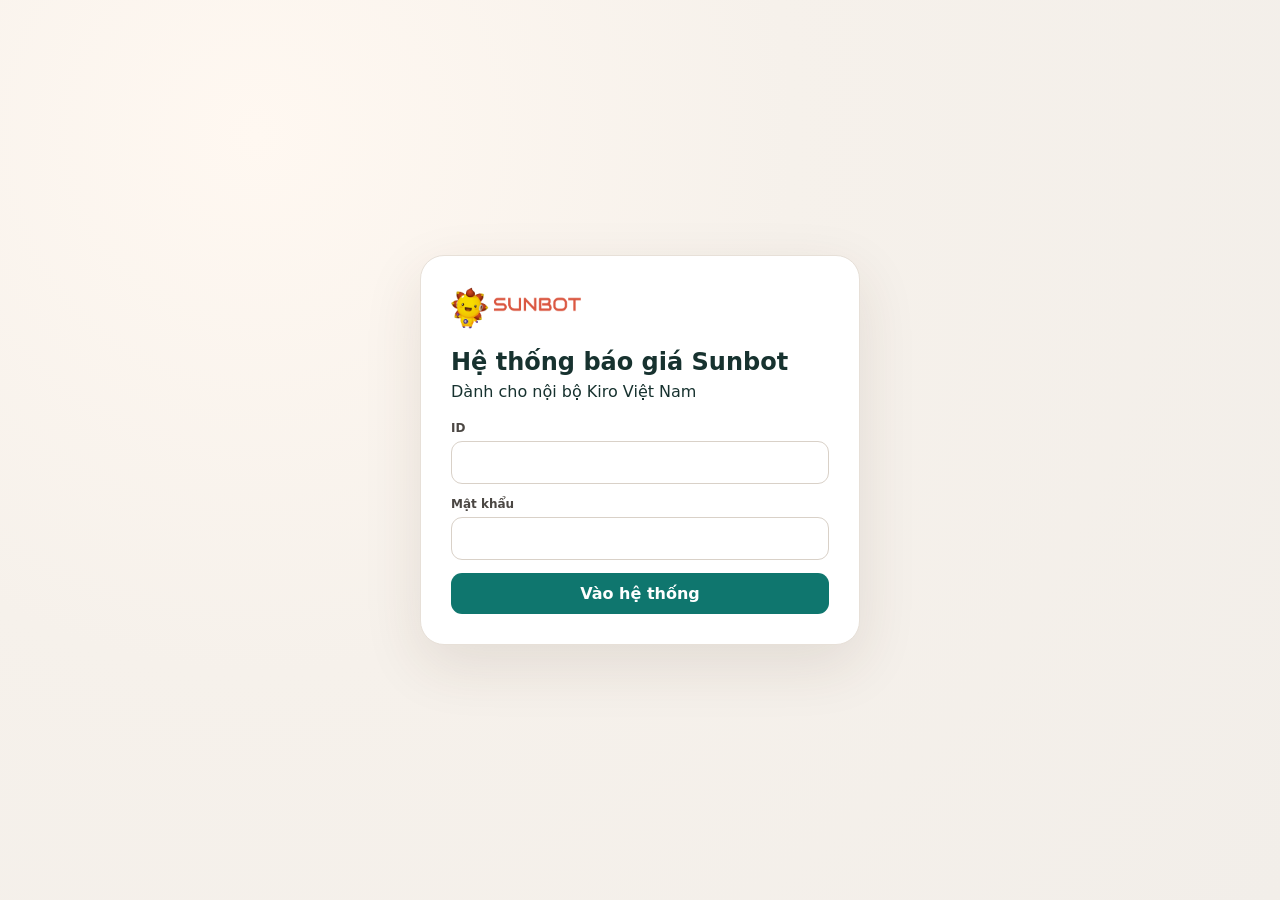
<file: v3/index.html>
<!doctype html>
<html lang="vi">
<head>
  <meta charset="utf-8" />
  <meta name="viewport" content="width=device-width,initial-scale=1,viewport-fit=cover" />
  <meta name="theme-color" content="#0f766e" />
  <title>Sunbot · Cổng làm việc Sale</title>
  <link rel="stylesheet" href="./quotation.css?v=20260908-v12" />
  <link rel="stylesheet" href="./refinement-v13.css?v=20260908-v13" />
  <link rel="stylesheet" href="./refinement-v14.css?v=20260908-v14" />
  <link rel="stylesheet" href="./refinement-v15.css?v=20260908-v15" />
  <link rel="stylesheet" href="./refinement-v16.css?v=20260908-v16" />
  <link rel="stylesheet" href="./refinement-v17.css?v=20260908-v17" />
  <link rel="stylesheet" href="./refinement-v18.css?v=20260908-v18b" />
  <link rel="stylesheet" href="./sales-workspace-v25.css?v=20260912-v25" />
</head>
<body>
  <div id="app"></div>
  <script src="./quotation-app.js?v=20260908-v12" defer></script>
  <script src="./refinement-v13.js?v=20260908-v13" defer></script>
  <script src="./refinement-v14.js?v=20260908-v14" defer></script>
  <script src="./refinement-v15.js?v=20260908-v15" defer></script>
  <script src="./refinement-v16.js?v=20260908-v16" defer></script>
  <script src="./refinement-v17.js?v=20260908-v17" defer></script>
  <script src="./refinement-v18.js?v=20260908-v18b" defer></script>
  <script src="./refinement-v19.js?v=20260908-v19" defer></script>
  <script src="./refinement-v20.js?v=20260909-v20" defer></script>
  <script src="./refinement-v21.js?v=20260909-v21" defer></script>
  <script src="./refinement-v22.js?v=20260912-v22" defer></script>
  <script src="./refinement-v23.js?v=20260912-v23" defer></script>
  <script src="./refinement-v24.js?v=20260912-v24b" defer></script>
  <script src="./pricing-sync-v25.js?v=20260912-v25" defer></script>
  <script src="./sales-workspace-v25.js?v=20260912-v25" defer></script>
  <script src="./calculator-parity-v26.js?v=20260912-v26" defer></script>
  <script src="./calculator-parity-v26-ui.js?v=20260912-v26b" defer></script>
</body>
</html>
</file>
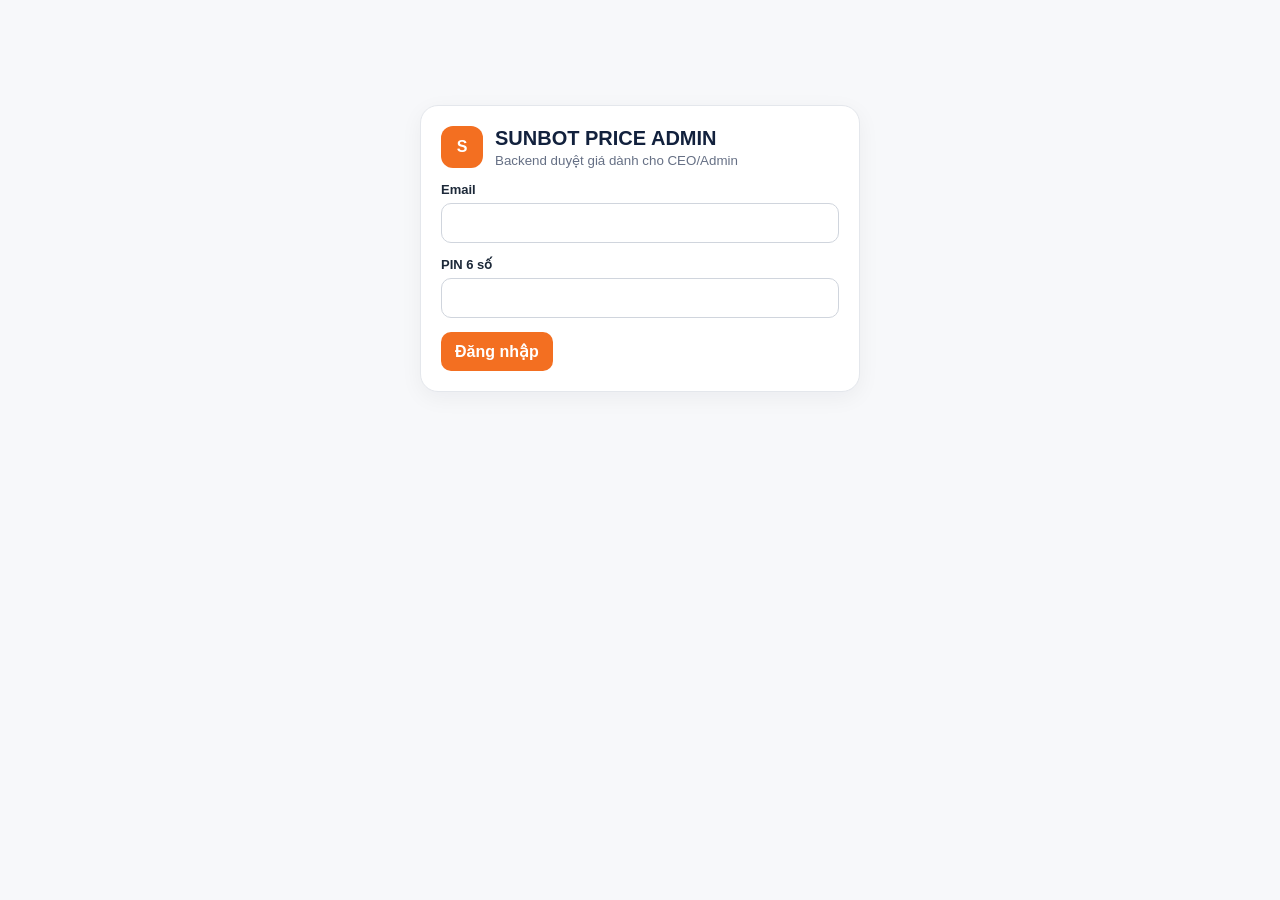
<file: admin.html>
<!doctype html>
<html lang="vi">
<head>
<meta charset="utf-8"><meta name="viewport" content="width=device-width,initial-scale=1">
<title>Sunbot Price Admin</title>
<style>
:root{--cam:#f36f21;--navy:#12213d;--ink:#1d2939;--muted:#667085;--line:#e4e7ec;--bg:#f7f8fa;--ok:#067647;--warn:#b54708;--bad:#b42318}*{box-sizing:border-box}body{margin:0;font-family:Inter,Arial,sans-serif;background:var(--bg);color:var(--ink)}button,input,select,textarea{font:inherit}.wrap{max-width:1240px;margin:auto;padding:24px}.top{display:flex;justify-content:space-between;align-items:center;gap:16px;margin-bottom:20px}.brand{display:flex;align-items:center;gap:12px}.logo{width:42px;height:42px;border-radius:12px;background:var(--cam);color:#fff;display:grid;place-items:center;font-weight:900}.brand h1{margin:0;font-size:20px;color:var(--navy)}.brand small{display:block;color:var(--muted);margin-top:3px}.panel{background:#fff;border:1px solid var(--line);border-radius:18px;padding:20px;box-shadow:0 6px 22px rgba(16,24,40,.05)}.login{max-width:440px;margin:9vh auto}.field{margin:14px 0}.field label{display:block;font-size:13px;font-weight:700;margin-bottom:6px}.field input,.field select,.field textarea{width:100%;border:1px solid #d0d5dd;border-radius:10px;padding:10px 12px}.btn{border:0;border-radius:10px;padding:10px 14px;font-weight:750;cursor:pointer;background:var(--cam);color:#fff}.btn.secondary{background:#fff;color:var(--navy);border:1px solid var(--line)}.btn.ok{background:var(--ok)}.btn.bad{background:var(--bad)}.btn.warn{background:#fff7ed;color:var(--warn);border:1px solid #fed7aa}.toolbar{display:flex;gap:8px;flex-wrap:wrap;margin-bottom:16px}.tab{border:1px solid var(--line);background:#fff;border-radius:999px;padding:9px 13px;cursor:pointer}.tab.active{background:var(--navy);color:#fff}.metrics{display:grid;grid-template-columns:repeat(3,1fr);gap:12px;margin-bottom:16px}.metric{background:#fff;border:1px solid var(--line);border-radius:14px;padding:14px}.metric b{display:block;font-size:24px;color:var(--navy)}.list{display:grid;gap:12px}.card{background:#fff;border:1px solid var(--line);border-radius:16px;padding:18px}.head{display:flex;justify-content:space-between;gap:14px;align-items:flex-start}.head h3{margin:0 0 5px;color:var(--navy);font-size:18px}.muted{color:var(--muted);font-size:13px}.pill{display:inline-flex;padding:5px 9px;border-radius:999px;font-size:12px;font-weight:750;background:#fff3e8;color:var(--warn)}.pill.ok{background:#ecfdf3;color:var(--ok)}.pill.bad{background:#fef3f2;color:var(--bad)}.grid{display:grid;grid-template-columns:repeat(4,minmax(0,1fr));gap:10px;margin-top:14px}.grid .field{margin:0}.source{margin-top:12px;padding:12px;border-radius:12px;background:#f8fafc;border:1px solid var(--line);font-size:13px}.actions{display:flex;gap:8px;flex-wrap:wrap;margin-top:14px}.history{overflow:auto}.history table{width:100%;border-collapse:collapse;min-width:900px}.history th,.history td{padding:10px;border-bottom:1px solid var(--line);text-align:left;font-size:12px}.empty{text-align:center;color:var(--muted);padding:30px}.bridge-frame,.bridge-form{display:none}.busy:after{content:'Đang xử lý…';position:fixed;right:20px;bottom:20px;background:var(--navy);color:#fff;padding:10px 14px;border-radius:10px}.notice{padding:12px 14px;border-radius:12px;background:#fffaeb;border:1px solid #fedf89;color:#7a2e0e;margin-bottom:14px}@media(max-width:900px){.grid,.metrics{grid-template-columns:1fr}.wrap{padding:14px}.head{display:block}}
</style>
</head>
<body><div id="app"></div>
<script>
const API_URL='https://script.google.com/macros/s/AKfycbw32BGSXwFVOpRCknx5hn8-k2m5ZXox26_y2mnZKVWL0JKHCv_Qtly5JiY0FS9e87kU/exec';
const SESSION_KEY='sunbot_ops_pages_session_v1',EMAIL_KEY='sunbot_ops_pages_email_v1',app=document.getElementById('app'),pending=new Map();
let state={token:sessionStorage.getItem(SESSION_KEY)||'',email:sessionStorage.getItem(EMAIL_KEY)||'',boot:null,data:null,filter:'PENDING',tab:'prices'};
const esc=v=>String(v??'').replace(/[&<>"']/g,c=>({'&':'&amp;','<':'&lt;','>':'&gt;','"':'&quot;',"'":'&#39;'}[c]));
const money=v=>Number(v||0).toLocaleString('vi-VN');
function setBusy(v){document.body.classList.toggle('busy',!!v)}function reqId(){return 'pa'+Date.now().toString(36)+Math.random().toString(36).slice(2,8)}
window.addEventListener('message',ev=>{if(!(ev.origin==='https://script.google.com'||ev.origin.endsWith('.googleusercontent.com')))return;const d=ev.data||{};if(d.type!=='sunbot-pages-response'||!d.requestId)return;const p=pending.get(d.requestId);if(!p)return;pending.delete(d.requestId);p.frame.remove();clearTimeout(p.timer);d.ok?p.resolve(d.result):p.reject(new Error(d.error||'Có lỗi xảy ra.'));});
function bridge(mode,subaction,payload={},token=state.token){return new Promise((resolve,reject)=>{const id=reqId(),frame=document.createElement('iframe');frame.name='pab_'+id;frame.className='bridge-frame';document.body.appendChild(frame);const timer=setTimeout(()=>{pending.delete(id);frame.remove();reject(new Error('Kết nối máy chủ quá thời gian.'));},25000);pending.set(id,{resolve,reject,frame,timer});const form=document.createElement('form');form.method='POST';form.action=API_URL;form.target=frame.name;form.className='bridge-form';const fields={action:'pagesBridge',request_id:id,mode,subaction:subaction||'',token:token||'',payload:JSON.stringify(payload||{})};Object.entries(fields).forEach(([k,v])=>{const i=document.createElement('input');i.type='hidden';i.name=k;i.value=v;form.appendChild(i)});document.body.appendChild(form);form.submit();form.remove();});}
async function call(mode,sub,payload={},token=state.token){setBusy(true);try{return await bridge(mode,sub,payload,token)}finally{setBusy(false)}}
function loginView(msg=''){app.innerHTML=`<div class="wrap"><section class="panel login"><div class="brand"><div class="logo">S</div><div><h1>SUNBOT PRICE ADMIN</h1><small>Backend duyệt giá dành cho CEO/Admin</small></div></div><div class="field"><label>Email</label><input id="email" type="email" value="${esc(state.email)}"></div><div class="field"><label>PIN 6 số</label><input id="pin" type="password" inputmode="numeric" maxlength="6"></div><button class="btn" id="login">Đăng nhập</button>${msg?`<p style="color:#b42318">${esc(msg)}</p>`:''}</section></div>`;document.getElementById('login').onclick=login;}
async function login(){const email=String(document.getElementById('email').value||'').trim().toLowerCase(),pin=String(document.getElementById('pin').value||'').trim();try{const r=await call('pinLogin','',{email,pin},'');state.token=r.token;state.email=email;sessionStorage.setItem(SESSION_KEY,r.token);sessionStorage.setItem(EMAIL_KEY,email);await load();}catch(e){loginView(e.message)}}
function logout(){sessionStorage.removeItem(SESSION_KEY);sessionStorage.removeItem(EMAIL_KEY);state.token='';loginView()}
async function load(){if(!state.token)return loginView();try{state.boot=await call('quotation','bootstrap',{});if(!state.boot.rights?.canApprovePrice)throw new Error('Tài khoản này không có quyền duyệt bảng giá.');await refresh();}catch(e){loginView(e.message)}}
async function refresh(){state.data=await call('quotation','adminList',{status:state.filter});render();}
function decisionPill(d){d=String(d||'').toUpperCase();if(d==='DUYỆT DÙNG')return '<span class="pill ok">ĐÃ DUYỆT</span>';if(d==='KHÔNG DÙNG')return '<span class="pill bad">KHÔNG DÙNG</span>';return '<span class="pill">CHỜ DUYỆT</span>'}
function render(){const u=state.boot.user||{},d=state.data||{},all=[...(d.packages||[]),...(d.items||[])],pendingN=all.filter(x=>!['DUYỆT DÙNG','KHÔNG DÙNG'].includes(String(x.decision||'').toUpperCase())).length,approvedN=all.filter(x=>String(x.decision||'').toUpperCase()==='DUYỆT DÙNG').length,rejectedN=all.filter(x=>String(x.decision||'').toUpperCase()==='KHÔNG DÙNG').length;app.innerHTML=`<div class="wrap"><header class="top"><div class="brand"><div class="logo">S</div><div><h1>SUNBOT PRICE ADMIN</h1><small>${esc(u.ho_ten||u.email||'')} · CEO/Admin</small></div></div><div><a class="btn secondary" href="v2.html">App báo giá</a> <button class="btn secondary" id="logout">Đăng xuất</button></div></header><div class="notice">Đây là nơi phê duyệt <b>bảng giá gốc</b>, không phải nơi duyệt từng báo giá cho khách hàng.</div><div class="metrics"><div class="metric"><span>Chờ duyệt</span><b>${pendingN}</b></div><div class="metric"><span>Đã duyệt</span><b>${approvedN}</b></div><div class="metric"><span>Không dùng</span><b>${rejectedN}</b></div></div><div class="toolbar"><button class="tab ${state.tab==='prices'?'active':''}" data-tab="prices">Duyệt giá</button><button class="tab ${state.tab==='history'?'active':''}" data-tab="history">Nhật ký quyết định</button>${state.tab==='prices'?`<span style="width:12px"></span><button class="tab ${state.filter==='PENDING'?'active':''}" data-filter="PENDING">Chờ duyệt</button><button class="tab ${state.filter==='APPROVED'?'active':''}" data-filter="APPROVED">Đã duyệt</button><button class="tab ${state.filter==='REJECTED'?'active':''}" data-filter="REJECTED">Không dùng</button><button class="tab ${state.filter==='ALL'?'active':''}" data-filter="ALL">Tất cả</button>`:''}</div><main id="content"></main></div>`;document.getElementById('logout').onclick=logout;document.querySelectorAll('[data-tab]').forEach(b=>b.onclick=()=>{state.tab=b.dataset.tab;state.tab==='history'?renderHistory():render()});document.querySelectorAll('[data-filter]').forEach(b=>b.onclick=async()=>{state.filter=b.dataset.filter;await refresh()});state.tab==='history'?renderHistory():renderPrices();}
function renderPrices(){const rows=[...(state.data?.packages||[]),...(state.data?.items||[])],el=document.getElementById('content');if(!rows.length){el.innerHTML='<div class="panel empty">Không có mức giá trong nhóm này.</div>';return}el.innerHTML=`<div class="list">${rows.map(card).join('')}</div>`;rows.forEach(x=>{document.getElementById('approve_'+x.entity_id).onclick=()=>saveDecision(x,'DUYỆT DÙNG');document.getElementById('review_'+x.entity_id).onclick=()=>saveDecision(x,'CẦN XÁC NHẬN');document.getElementById('reject_'+x.entity_id).onclick=()=>saveDecision(x,'KHÔNG DÙNG');});}
function card(x){const id=esc(x.entity_id),source=x.source||{};return `<article class="card"><div class="head"><div><h3>${esc(x.name)}</h3><div class="muted">${x.entity_type==='PACKAGE'?'Gói giá':'Hạng mục'} · ${id} · ${esc(x.scope||x.audience||'')}</div></div>${decisionPill(x.decision)}</div><div class="grid"><div class="field"><label>Giá chưa VAT</label><input id="price_${id}" inputmode="numeric" value="${money(x.price_before_tax)}"></div><div class="field"><label>Giá thanh toán</label><input id="payment_${id}" inputmode="numeric" value="${money(x.payment_price)}"></div><div class="field"><label>Mức tin cậy</label><input value="${esc(x.confidence||'')}" disabled></div><div class="field"><label>Trạng thái nguồn</label><input value="${esc(x.price_status||'')}" disabled></div></div><div class="source"><b>Nguồn:</b> ${esc(x.source_id||'Chưa gắn nguồn')}<br>${esc(source['Tên nguồn']||source['Tên tài liệu']||source['Mô tả']||'')} ${x.note?`<br><b>Lưu ý:</b> ${esc(x.note)}`:''}</div><div class="field"><label>Ghi chú quyết định của CEO</label><textarea id="note_${id}" rows="2" placeholder="Ví dụ: Duyệt áp dụng từ 15/08/2026; chưa gồm vận chuyển...">${esc(x.note||'')}</textarea></div><div class="actions"><button class="btn ok" id="approve_${id}">DUYỆT DÙNG</button><button class="btn warn" id="review_${id}">CẦN XÁC MINH THÊM</button><button class="btn bad" id="reject_${id}">KHÔNG DÙNG</button></div></article>`}
function parseMoney(v){return Number(String(v||'').replace(/[^0-9-]/g,''))||0}
async function saveDecision(x,decision){if(!confirm(`${decision}: ${x.name}?`))return;try{await call('quotation','adminUpdatePrice',{entity_type:x.entity_type,entity_id:x.entity_id,price_before_tax:parseMoney(document.getElementById('price_'+x.entity_id).value),payment_price:parseMoney(document.getElementById('payment_'+x.entity_id).value),decision,decision_note:document.getElementById('note_'+x.entity_id).value||''});await refresh();}catch(e){alert(e.message)}}
async function renderHistory(){const el=document.getElementById('content');if(!el)return;el.innerHTML='<div class="panel empty">Đang tải nhật ký…</div>';try{const rows=await call('quotation','adminPriceHistory',{});if(!rows.length){el.innerHTML='<div class="panel empty">Chưa có quyết định giá nào được ghi nhận.</div>';return}el.innerHTML=`<div class="panel history"><table><thead><tr><th>Thời điểm</th><th>Người duyệt</th><th>Loại</th><th>Mã</th><th>Giá cũ</th><th>Giá mới</th><th>Quyết định</th><th>Ghi chú</th></tr></thead><tbody>${rows.map(r=>`<tr><td>${esc(r['Thời điểm'])}</td><td>${esc(r['Người duyệt'])}</td><td>${esc(r['Loại'])}</td><td>${esc(r['Mã giá'])}</td><td>${money(parseMoney(r['Giá cũ chưa VAT']))}</td><td>${money(parseMoney(r['Giá mới chưa VAT']))}</td><td>${esc(r['Quyết định mới'])}</td><td>${esc(r['Ghi chú quyết định'])}</td></tr>`).join('')}</tbody></table></div>`}catch(e){el.innerHTML=`<div class="notice">${esc(e.message)}</div>`}}
load();
</script></body></html>
</file>
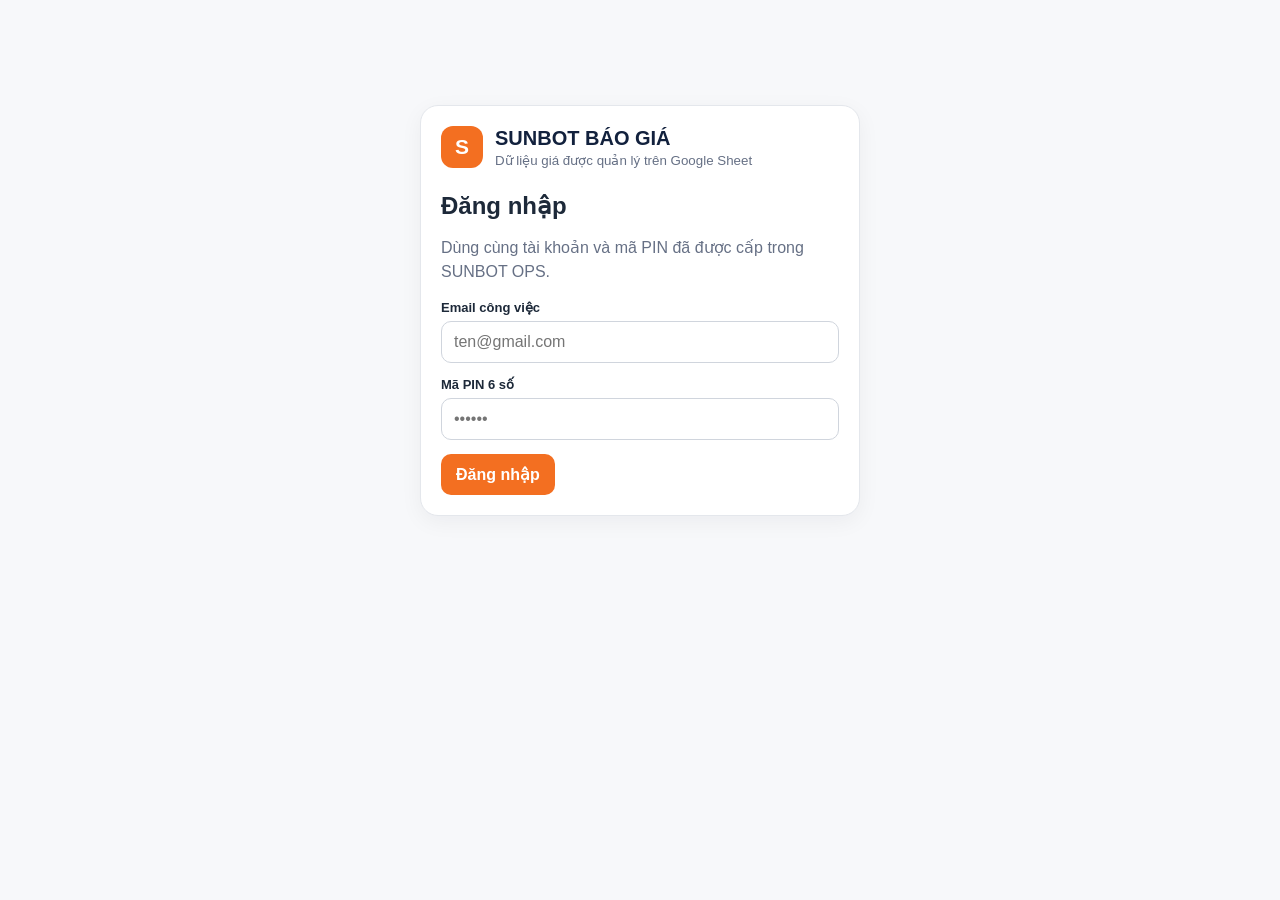
<file: v2.html>
<!doctype html>
<html lang="vi">
<head>
<meta charset="utf-8">
<meta name="viewport" content="width=device-width,initial-scale=1">
<title>Hệ thống báo giá Sunbot V2</title>
<meta name="description" content="Hệ thống báo giá Sunbot sử dụng dữ liệu giá đã kiểm soát trên Google Sheet.">
<style>
:root{--cam:#f36f21;--cam2:#d95a12;--navy:#12213d;--ink:#1d2939;--muted:#667085;--line:#e4e7ec;--bg:#f7f8fa;--ok:#067647;--warn:#b54708;--bad:#b42318}
*{box-sizing:border-box}body{margin:0;font-family:Inter,Arial,sans-serif;background:var(--bg);color:var(--ink)}button,input,select,textarea{font:inherit}.wrap{max-width:1180px;margin:auto;padding:24px}.top{display:flex;align-items:center;justify-content:space-between;gap:16px;margin-bottom:24px}.brand{display:flex;align-items:center;gap:12px}.logo{width:42px;height:42px;border-radius:12px;background:var(--cam);color:white;display:grid;place-items:center;font-weight:900;font-size:21px}.brand h1{font-size:20px;margin:0;color:var(--navy)}.brand small{display:block;color:var(--muted);margin-top:3px}.panel{background:white;border:1px solid var(--line);border-radius:18px;padding:20px;box-shadow:0 6px 22px rgba(16,24,40,.05)}.login{max-width:440px;margin:9vh auto}.login h2{margin:0 0 8px}.login p{color:var(--muted);line-height:1.5}.field{margin:14px 0}.field label{display:block;font-size:13px;font-weight:700;margin-bottom:6px}.field input,.field select,.field textarea{width:100%;border:1px solid #d0d5dd;border-radius:10px;padding:11px 12px;background:white}.btn{border:0;border-radius:10px;padding:11px 15px;font-weight:750;cursor:pointer;background:var(--cam);color:white;text-decoration:none;display:inline-block}.btn.secondary{background:white;color:var(--navy);border:1px solid var(--line)}.btn.ghost{background:#f2f4f7;color:var(--ink)}.btn:disabled{opacity:.5;cursor:not-allowed}.header-actions{display:flex;gap:8px;align-items:center}.hero{display:grid;grid-template-columns:1.2fr .8fr;gap:16px;margin-bottom:18px}.hero h2{font-size:30px;margin:0 0 8px;color:var(--navy)}.hero p{margin:0;color:var(--muted);line-height:1.55}.statusbox{background:var(--navy);color:white;border-radius:18px;padding:20px}.statusbox small{color:#d0d5dd}.statusbox strong{display:block;font-size:24px;margin:8px 0}.pill{display:inline-flex;padding:5px 9px;border-radius:999px;font-size:12px;font-weight:750;background:#fff3e8;color:var(--warn)}.pill.ok{background:#ecfdf3;color:var(--ok)}.pill.bad{background:#fef3f2;color:var(--bad)}.tabs{display:flex;gap:8px;margin-bottom:16px;flex-wrap:wrap}.tab{border:1px solid var(--line);background:white;border-radius:999px;padding:9px 13px;cursor:pointer}.tab.active{background:var(--navy);color:white;border-color:var(--navy)}.grid{display:grid;grid-template-columns:repeat(3,minmax(0,1fr));gap:14px}.card{background:white;border:1px solid var(--line);border-radius:16px;padding:17px}.card h3{margin:9px 0 6px;font-size:17px;color:var(--navy)}.card p{margin:5px 0;color:var(--muted);font-size:13px;line-height:1.45}.price{font-size:24px;font-weight:850;color:var(--navy);margin:12px 0}.meta{display:flex;gap:6px;flex-wrap:wrap}.two{display:grid;grid-template-columns:1fr 1fr;gap:16px}.quote-summary{background:#fff8ef;border:1px solid #fed7aa;border-radius:14px;padding:16px;margin-top:15px}.quote-summary .row{display:flex;justify-content:space-between;gap:14px;padding:6px 0}.quote-summary .total{font-size:19px;font-weight:850;border-top:1px solid #fdba74;margin-top:7px;padding-top:12px}.notice{padding:13px 15px;border-radius:12px;background:#fffaeb;color:#7a2e0e;border:1px solid #fedf89;margin-bottom:16px;line-height:1.45}.notice.ok{background:#ecfdf3;color:#05603a;border-color:#abefc6}.empty{text-align:center;color:var(--muted);padding:35px}.table-wrap{overflow:auto}.table{width:100%;border-collapse:collapse;min-width:760px}.table th,.table td{text-align:left;padding:11px 10px;border-bottom:1px solid var(--line);font-size:13px}.table th{color:var(--muted);font-size:12px}.money{white-space:nowrap;font-weight:750}.hidden{display:none!important}.bridge-frame,.bridge-form{display:none}.busy:after{content:'Đang xử lý…';position:fixed;right:20px;bottom:20px;background:var(--navy);color:white;padding:10px 14px;border-radius:10px;z-index:20}.footer{color:var(--muted);font-size:12px;margin-top:22px;text-align:center}@media(max-width:850px){.hero,.two{grid-template-columns:1fr}.grid{grid-template-columns:1fr}.wrap{padding:14px}}
</style>
</head>
<body>
<div id="app"></div>
<script src="pricebook-v2.js"></script>
</body>
</html>
</file>
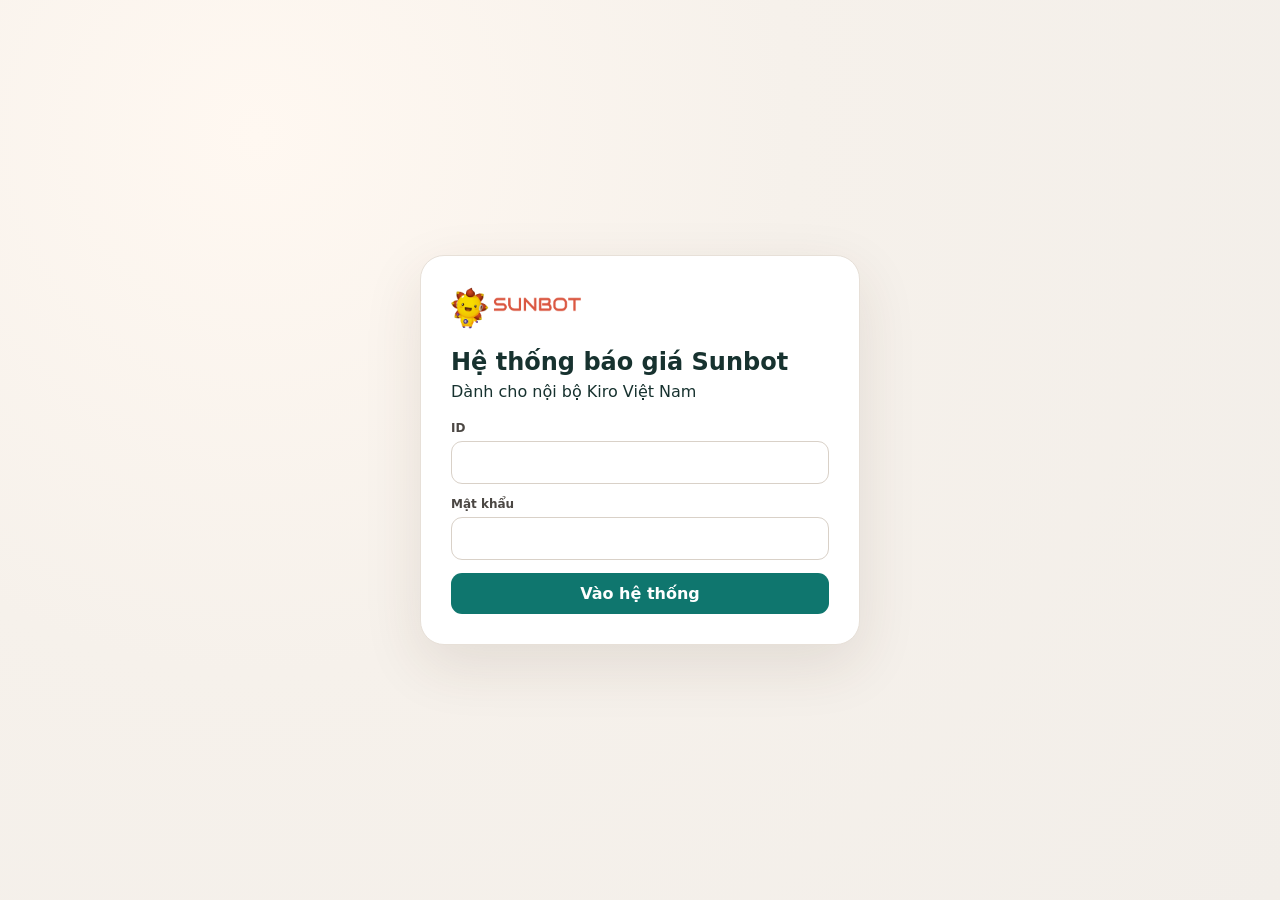
<file: v3.html>
<!doctype html><html lang="vi"><head><meta charset="utf-8"><meta name="viewport" content="width=device-width,initial-scale=1"><title>Sunbot Sales Pricebook V3</title><meta http-equiv="refresh" content="0; url=./v3/"><script>location.replace('./v3/');</script></head><body><p>Đang mở Sunbot Sales Pricebook V3… <a href="./v3/">Bấm vào đây nếu trang không tự chuyển.</a></p></body></html>
</file>
<file: v3/quotation.css>
:root{--orange:#f47b20;--orange-dark:#d95f0b;--orange-soft:#fff4ea;--ink:#242424;--muted:#6c6c6c;--line:#e7e0d8;--bg:#f6f4f1;--card:#fff;--green:#1a7b4e;--red:#b62929;--shadow:0 8px 28px rgba(68,48,31,.08)}*{box-sizing:border-box}html{background:var(--bg)}body{margin:0;font-family:Inter,system-ui,-apple-system,BlinkMacSystemFont,"Segoe UI",Roboto,Arial,sans-serif;color:var(--ink);background:var(--bg)}button,input,select,textarea{font:inherit}button{cursor:pointer}.topbar{position:sticky;top:0;z-index:30;background:rgba(255,255,255,.96);backdrop-filter:blur(10px);border-bottom:1px solid var(--line)}.topbar-inner{max-width:1220px;margin:auto;padding:12px 18px;display:flex;align-items:center;gap:14px}.brand{display:flex;align-items:center;gap:12px}.brand img{width:92px;height:auto;display:block}.brand strong{display:block;font-size:14px;letter-spacing:.04em}.brand small{display:block;color:var(--muted);font-size:11px;font-weight:600}.spacer{flex:1}.user-chip{font-size:12px;color:var(--muted);text-align:right}.logout{border:0;background:#f3eee9;padding:8px 11px;border-radius:10px}.shell{max-width:1220px;margin:0 auto;padding:20px 18px 60px}.nav{display:flex;gap:8px;flex-wrap:wrap;margin-bottom:18px}.nav button{border:1px solid var(--line);background:#fff;border-radius:12px;padding:10px 14px;font-weight:800;color:#56504a}.nav button.active{background:var(--orange);border-color:var(--orange);color:#fff}.card{background:var(--card);border:1px solid var(--line);border-radius:18px;padding:20px;box-shadow:var(--shadow);margin-bottom:16px}.section-head{display:flex;justify-content:space-between;gap:16px;align-items:flex-start;margin-bottom:18px}.section-head h1{font-size:25px;margin:0 0 5px}.section-head p{margin:0;color:var(--muted);font-size:14px}.pill{background:var(--orange-soft);color:#a65315;border:1px solid #ffd4ad;border-radius:999px;padding:6px 10px;font-size:12px;font-weight:800}.grid{display:grid;gap:14px}.grid.two{grid-template-columns:repeat(2,minmax(0,1fr))}.field label{display:block;font-size:12px;font-weight:800;margin:0 0 6px;color:#4b4743}.field input,.field select,.field textarea{width:100%;border:1px solid #d9d1c8;border-radius:11px;padding:11px 12px;background:#fff;outline:none}.field input:focus,.field select:focus,.field textarea:focus{border-color:var(--orange);box-shadow:0 0 0 3px rgba(244,123,32,.12)}.field textarea{min-height:92px;resize:vertical}.field small{display:block;margin-top:5px;color:var(--muted);font-size:11px}.field.wide{margin-top:14px}.label-row{display:flex;justify-content:space-between;gap:10px;align-items:center}.link-btn{border:0;background:none;color:var(--orange-dark);font-weight:800;font-size:12px}.narrative-input{min-height:260px!important;line-height:1.55}.actions{display:flex;gap:10px;flex-wrap:wrap;align-items:center;margin-top:18px}.inline-actions{display:flex;gap:6px;flex-wrap:wrap}.btn{border:0;border-radius:11px;padding:11px 15px;font-weight:800;background:#ece7e2;color:#333}.btn.primary{background:var(--orange);color:#fff}.btn.primary:hover{background:var(--orange-dark)}.btn.outline{background:#fff;border:1px solid #d8d2cc}.btn.soft{background:#fff5ec;color:#9b4a10;border:1px solid #ffd6b4}.btn.small{padding:8px 10px;font-size:12px}.notice{padding:12px 14px;border-radius:12px;background:#fff7ed;border:1px solid #ffd9b8;color:#7b441e;font-size:14px;margin-bottom:14px}.notice.success{background:#eefaf3;border-color:#c7ecd7;color:#165d37}.notice.error{background:#fff1f1;border-color:#f3c1c1;color:#8e2020}.table-wrap{overflow:auto;border:1px solid var(--line);border-radius:14px}.table{width:100%;border-collapse:collapse;background:#fff;min-width:760px}.table th,.table td{padding:11px 12px;border-bottom:1px solid #eee9e4;text-align:left;font-size:13px;vertical-align:top}.table th{background:#faf8f6;font-size:12px;color:#666}.table tr:last-child td{border-bottom:0}.table td small{display:block;color:var(--muted);margin-top:3px}.cell-input{width:86px;border:1px solid #ddd4cb;border-radius:8px;padding:7px 8px}.money-input{width:125px}.icon-btn{width:30px;height:30px;border:1px solid #e3dcd5;background:#fff;border-radius:9px;font-size:18px}.money{font-variant-numeric:tabular-nums;font-weight:800}.badge{display:inline-block;padding:5px 8px;border-radius:999px;font-size:11px;font-weight:800;background:#eee;white-space:nowrap}.badge.new{background:#fff1df;color:#a45113}.badge.approved{background:#e7f7ee;color:#1c7548}.badge.pending{background:#f4efff;color:#6541a7}.tile-grid{display:grid;grid-template-columns:repeat(2,minmax(0,1fr));gap:12px}.request-tile{border:1px solid var(--line);border-radius:14px;padding:14px;background:#fff;display:grid;gap:9px}.request-head{display:flex;justify-content:space-between;gap:12px}.request-head strong{display:block}.request-head span{font-size:11px;color:var(--muted)}.request-meta{display:flex;gap:8px;flex-wrap:wrap;color:var(--muted);font-size:11px}.request-meta span{padding:4px 7px;background:#f7f4f1;border-radius:7px}.request-tile p{margin:0;font-size:13px}.template-card{margin:18px 0 10px;padding:16px;border:1px solid #ffd3ac;background:linear-gradient(135deg,#fffaf5,#fff2e5);border-radius:16px;display:flex;justify-content:space-between;gap:20px;align-items:center}.template-card .eyebrow{font-size:10px;font-weight:900;color:#b25b19;letter-spacing:.08em}.template-card h3{margin:5px 0 4px}.template-card p{margin:0;color:var(--muted);font-size:12px}.template-price{font-size:22px;font-weight:900;color:var(--orange);white-space:nowrap}.policy-note{padding:12px 14px;border-left:4px solid var(--orange);background:#fff9f3;border-radius:9px;font-size:13px;line-height:1.5;margin-bottom:18px}.catalog-box{margin:18px 0;border:1px solid var(--line);border-radius:16px;padding:14px;background:#fcfbfa}.catalog-head{display:flex;justify-content:space-between;align-items:end;gap:14px;margin-bottom:10px}.catalog-head h3{margin:0 0 3px}.catalog-head p{margin:0;color:var(--muted);font-size:12px}.catalog-head input{width:min(440px,100%);border:1px solid #d9d1c8;border-radius:10px;padding:10px 12px}.search-results{display:grid;grid-template-columns:repeat(2,minmax(0,1fr));gap:7px;max-height:320px;overflow:auto}.search-result{border:1px solid #ece5de;background:#fff;border-radius:10px;padding:10px;text-align:left;display:flex;justify-content:space-between;gap:12px}.search-result:hover{border-color:#f4b27f;background:#fffaf6}.search-result span{min-width:0}.search-result b{display:block;font-size:13px}.search-result small{display:block;color:var(--muted);font-size:10.5px;margin-top:3px}.search-result strong{color:#9c4f16;font-size:12px;white-space:nowrap}.subheading{font-size:15px;margin:18px 0 8px}.empty{text-align:center;padding:34px;color:var(--muted)}.empty.compact{padding:18px}.login-page{min-height:100vh;display:grid;place-items:center;padding:20px;background:radial-gradient(circle at 20% 15%,#fff8f1 0,#f6f1eb 42%,#f2eee9 100%)}.login-card{width:min(440px,100%);background:#fff;border:1px solid var(--line);border-radius:24px;padding:30px;box-shadow:0 20px 60px rgba(71,48,31,.11)}.login-logo{width:132px;height:auto;display:block;margin-bottom:18px}.login-card h1{margin:0 0 6px}.login-card form{display:grid;gap:13px;margin-top:20px}.busy-overlay{position:fixed;inset:0;z-index:99999;background:rgba(38,29,23,.28);display:none;place-items:center;padding:20px;backdrop-filter:blur(2px)}.busy-overlay.show{display:grid}.busy-card{width:min(340px,100%);background:#fff;border:1px solid #eee2d7;border-radius:18px;padding:22px;text-align:center;box-shadow:0 24px 70px rgba(43,30,20,.22);display:grid;gap:7px;justify-items:center}.busy-card .spinner{width:34px;height:34px;border:3px solid #f5dcc7;border-top-color:var(--orange);border-radius:50%;animation:spin .8s linear infinite;margin-bottom:3px}.busy-card span{color:var(--orange-dark);font-weight:900;font-variant-numeric:tabular-nums}.busy-card small{color:var(--muted)}@keyframes spin{to{transform:rotate(360deg)}}.modal-backdrop{position:fixed;inset:0;z-index:80;background:rgba(25,21,18,.48);display:grid;place-items:center;padding:18px;overflow:auto}.modal{width:min(1040px,100%);max-height:94vh;overflow:auto;background:#f4f1ed;border-radius:18px;box-shadow:0 24px 90px rgba(0,0,0,.25)}.modal-head{position:sticky;top:0;z-index:2;background:#fff;border-bottom:1px solid var(--line);display:flex;justify-content:space-between;align-items:center;padding:12px 16px}.modal-head h2{font-size:16px;margin:0}.modal-head button{width:34px;height:34px;border:0;border-radius:9px;background:#f2eee9;font-size:20px}.modal-body{padding:16px}.quote-modal-actions{width:min(210mm,100%);margin:0 auto 10px;display:flex;justify-content:flex-end;gap:8px}.doc-grid{display:grid;grid-template-columns:repeat(2,minmax(0,1fr));gap:12px}.doc-card{display:grid;gap:5px;text-decoration:none;color:var(--ink);background:#fff;border:1px solid var(--line);border-radius:14px;padding:15px}.doc-card:hover{border-color:#f1ad77}.doc-card span{color:var(--muted);font-size:12px}.doc-card strong{color:var(--orange-dark);font-size:12px}.quote-paper.pro{width:min(210mm,100%);margin:auto;background:#fff;border:1px solid #ded7d0;box-shadow:0 10px 34px rgba(45,35,28,.08);padding:12mm 13mm 11mm;border-radius:4px;color:#2d332f}.quote-accent{height:3px;background:var(--orange);margin:-12mm -13mm 7mm}.quote-accent.bottom{margin:7mm -13mm -11mm}.quote-header{display:flex;justify-content:space-between;align-items:flex-start;gap:8mm;padding-bottom:4mm;border-bottom:1px solid #e9e1da}.quote-brand{display:flex;gap:4mm;align-items:center;min-width:0}.quote-brand img{width:34mm;height:auto}.quote-brand div{border-left:1px solid #e6ded7;padding-left:3mm}.quote-brand b{font-size:7.3pt;display:block;line-height:1.28}.quote-brand span{font-size:6.3pt;color:#777;display:block;margin-top:1mm}.quote-code{text-align:right;min-width:42mm}.quote-code span{display:block;font-size:6pt;text-transform:uppercase;color:#888;letter-spacing:.06em}.quote-code b{font-size:7.5pt;overflow-wrap:anywhere}.quote-title{text-align:center;padding:5mm 0 4mm}.quote-title span{font-size:6.7pt;color:#b35a18;font-weight:900;letter-spacing:.1em}.quote-title h1{font-size:17pt;color:#d86613;margin:1.5mm 0 0}.recipient{border:1px solid #e3dcd5;border-radius:2mm;padding:2.5mm 3mm;margin-bottom:2.5mm}.recipient span{display:block;font-size:6pt;text-transform:uppercase;color:#888;letter-spacing:.05em}.recipient b{font-size:8.5pt}.courtesy{font-size:8.2pt;line-height:1.45;margin:0 0 3mm}.quote-table{width:100%;border-collapse:collapse;table-layout:fixed;font-size:7.6pt}.quote-table th{background:var(--orange);color:#fff;padding:2mm 1.5mm;text-align:left;font-size:6.6pt;text-transform:uppercase}.quote-table td{padding:2mm 1.5mm;border-bottom:1px solid #ebe4dd;vertical-align:top}.quote-table td:first-child,.quote-table th:first-child{width:8%;text-align:center}.quote-table td:nth-child(2),.quote-table th:nth-child(2){width:43%}.quote-table td:nth-child(3),.quote-table th:nth-child(3){width:8%;text-align:center}.quote-table td:nth-child(4),.quote-table th:nth-child(4),.quote-table td:nth-child(5),.quote-table th:nth-child(5){width:20.5%;text-align:right;white-space:nowrap}.quote-table small{display:block;color:#878787;font-size:6.3pt;margin-top:.7mm}.quote-total{margin:4mm 0 3mm auto;width:65%;border:1px solid #ffd5b3;background:#fff7ef;border-radius:2mm;padding:2.5mm 3mm;display:flex;justify-content:space-between;align-items:center;gap:4mm}.quote-total span{font-size:7pt;font-weight:900}.quote-total b{font-size:13pt;color:var(--orange);white-space:nowrap}.terms{border-top:1px solid #e6ded7;padding-top:3mm;display:grid;grid-template-columns:1fr 1fr;gap:2mm 5mm}.terms h3{grid-column:1/-1;margin:0;font-size:8pt;color:#a75114;text-transform:uppercase}.terms div{display:grid;grid-template-columns:18mm 1fr;gap:2mm}.terms b{font-size:6.6pt}.terms span{font-size:6.6pt;line-height:1.35}.quote-footer{display:flex;justify-content:space-between;align-items:flex-end;gap:6mm;border-top:1px solid #e6ded7;margin-top:5mm;padding-top:3mm}.quote-footer>div:first-child{display:grid;gap:.5mm}.quote-footer>div:first-child b{color:var(--orange);font-size:10pt}.quote-footer>div:first-child span{font-size:6.3pt;color:#777}.signature{text-align:center;min-width:45mm}.signature span,.signature b{display:block;font-size:7pt}.signature i{display:block;height:11mm}@media(max-width:820px){.grid.two,.tile-grid,.search-results,.doc-grid{grid-template-columns:1fr}.topbar-inner{padding:10px 12px}.shell{padding:14px 12px 50px}.card{padding:15px}.user-chip{display:none}.brand img{width:80px}.section-head{display:block}.pill{display:inline-block;margin-top:8px}.template-card{align-items:flex-start;flex-direction:column}.template-price{font-size:19px}.catalog-head{display:block}.catalog-head input{margin-top:10px;width:100%}.quote-paper.pro{padding:8mm 7mm}.quote-accent{margin:-8mm -7mm 5mm}.quote-accent.bottom{margin:5mm -7mm -8mm}.quote-header{gap:4mm}.quote-brand img{width:27mm}.terms{grid-template-columns:1fr}.terms h3{grid-column:1}.quote-total{width:100%}.modal-backdrop{padding:0}.modal{max-height:100vh;border-radius:0}.quote-brand div{display:none}}@media print{body{background:#fff}.screen-only,.topbar,.nav,.actions,.modal-head,.quote-modal-actions,.busy-overlay{display:none!important}.modal-backdrop{display:block!important;position:static!important;background:#fff!important;padding:0!important}.modal{display:block!important;max-height:none!important;overflow:visible!important;box-shadow:none!important;border-radius:0!important;background:#fff!important}.modal-body{padding:0!important}.modal-body>*:not(.quote-paper){display:none!important}.quote-paper.pro{width:100%!important;max-width:none!important;margin:0!important;padding:10mm 12mm 10mm!important;border:0!important;box-shadow:none!important;border-radius:0!important}.quote-accent{margin:-10mm -12mm 5mm!important}.quote-accent.bottom{margin:5mm -12mm -10mm!important}.quote-table thead{display:table-header-group}.quote-table tr,.terms,.quote-footer,.quote-total{break-inside:avoid;page-break-inside:avoid}@page{size:A4 portrait;margin:0}}
</file>
<file: v3/refinement-v13.css>
:root{--v13-teal:#0f766e;--v13-teal-dark:#115e59;--v13-teal-soft:#e7f5f2;--v13-orange:#f97316;--v13-orange-dark:#ea580c;--v13-ink:#17322f;--v13-line:#dce7e4;--v13-bg:#f4f7f6}
html,body{background:var(--v13-bg)!important;color:var(--v13-ink)}
.topbar{border-bottom-color:var(--v13-line)!important}.topbar .brand strong{color:var(--v13-teal-dark)}
.nav button.active,.btn.primary{background:var(--v13-teal)!important;border-color:var(--v13-teal)!important;color:#fff!important}.btn.primary:hover{background:var(--v13-teal-dark)!important}.btn.soft{background:#fff5ec!important;color:#9b4a10!important;border-color:#ffd6b4!important}.btn.outline{border-color:#cddfdc!important;color:var(--v13-teal-dark)!important}
.resource-btn{border:1px solid #cfe1de;background:#fff;color:var(--v13-teal-dark);font-weight:800;border-radius:10px;padding:8px 12px}.resource-btn:hover{background:var(--v13-teal-soft)}
.request-mode{display:flex;gap:8px;flex-wrap:wrap;margin:0 0 18px;padding-bottom:14px;border-bottom:1px solid var(--v13-line)}.request-mode button{border:1px solid #d9e5e2;background:#fff;color:#4d6662;border-radius:999px;padding:9px 13px;font-weight:800}.request-mode button.active{background:var(--v13-teal);border-color:var(--v13-teal);color:#fff}.retail-request{border-left:4px solid var(--v13-orange)!important}
.v13-template{border-color:#bddfd8!important;background:linear-gradient(135deg,#f8fffd,#edf8f5)!important}.v13-template .eyebrow{color:var(--v13-orange-dark)!important}.v13-template h3{color:var(--v13-teal-dark)!important}.v13-template p{margin:5px 0!important;line-height:1.48!important}.v13-template .template-price{color:var(--v13-teal)!important}
.catalog-box{border-color:#d7e7e3!important;background:#fbfdfc!important}.search-result:hover{border-color:#8fcac0!important;background:#f7fcfb!important}.search-result strong{color:var(--v13-orange-dark)!important}
.quote-paper.pro{color:#243331!important}.quote-accent{background:linear-gradient(90deg,var(--v13-orange) 0 30%,var(--v13-teal) 30% 100%)!important}.quote-accent.bottom{background:linear-gradient(90deg,var(--v13-teal) 0 72%,var(--v13-orange) 72% 100%)!important}.quote-header{border-bottom-color:#dbe5e2!important}.quote-brand b{color:#314744!important}.quote-brand span{color:#6d807d!important}.quote-title span{color:var(--v13-orange-dark)!important}.quote-title h1{color:#123f3a!important}.recipient{background:#fbfdfc!important;border-color:#d8e4e1!important}.courtesy{color:#566b67!important}.quote-table th{background:var(--v13-teal)!important;color:#fff!important}.quote-table tbody tr:nth-child(even){background:#f8fbfa}.quote-total{background:#edf8f5!important;border-color:#b9ddd5!important}.quote-total span{color:#23645c!important}.quote-total b{color:var(--v13-teal)!important}.terms{border-top-color:#dce7e4!important}.terms h3{color:var(--v13-orange-dark)!important}.quote-footer{border-top-color:#dce7e4!important}.quote-footer>div:first-child b{color:var(--v13-teal)!important}
.download-zone{display:grid;gap:12px}.download-card{background:#fff;border:1px solid var(--v13-line);border-radius:14px;padding:15px;display:flex;justify-content:space-between;align-items:center;gap:16px}.download-card>div:first-child{display:grid;gap:4px}.download-card span{font-size:12px;color:#667c78}.download-card>div:last-child{display:flex;gap:8px;flex-wrap:wrap}.download-zone details{background:#fff;border:1px solid var(--v13-line);border-radius:12px;padding:12px 14px}.download-zone summary{cursor:pointer;font-weight:800;color:var(--v13-teal-dark)}.doc-source-links{display:grid;gap:8px;margin-top:10px}.doc-source-links a{color:var(--v13-teal);font-weight:700;text-decoration:none}
.quote-modal-actions{justify-content:flex-end!important}
@media(max-width:720px){.resource-btn{padding:7px 9px;font-size:12px}.download-card{display:grid}.download-card>div:last-child{display:grid;grid-template-columns:1fr 1fr}.download-card .btn{text-align:center}.quote-modal-actions{display:grid!important;grid-template-columns:1fr}.quote-modal-actions .btn{text-align:center}}
@media print{.modal-backdrop,.screen-only,.topbar,.nav,.resource-btn{display:none!important}}
</file>
<file: v3/refinement-v14.css>
.hidden{display:none!important}.payment-field select{margin-bottom:8px}.payment-custom{margin-top:4px}.retail-flex-box{margin:18px 0;padding:16px;border:1px solid #cfe1dd;border-radius:16px;background:#f8fbfa}.repair-warning{align-self:end;padding:11px 12px;border-radius:11px;background:#fff7ed;border:1px solid #fed7aa;display:grid;gap:4px}.repair-warning b{color:#9a4b12;font-size:12px}.repair-warning span{color:#7c5a43;font-size:11px;line-height:1.45}.custom-item-box{margin-top:14px;padding-top:14px;border-top:1px dashed #c9dcd7}.custom-item-box h3{margin:0 0 4px;font-size:15px;color:#0f766e}.custom-item-box p{margin:0 0 12px;color:#667c78;font-size:12px}.custom-grid{grid-template-columns:1.2fr 1.7fr .6fr .55fr .8fr .8fr}.custom-add{display:flex;flex-direction:column;justify-content:end}.sortable-table tbody tr{transition:background .12s ease,opacity .12s ease}.sortable-table tbody tr.dragging{opacity:.45;background:#e9f6f2}.drag-cell{width:64px!important;white-space:nowrap}.drag-handle{cursor:grab;font-size:18px;color:#0f766e;font-weight:900;letter-spacing:-3px;display:inline-block;padding:4px 7px;border-radius:7px;background:#edf8f5}.drag-handle:active{cursor:grabbing}.move-buttons{display:inline-flex;gap:2px;margin-left:5px}.move-buttons button{border:1px solid #d7e3e0;background:#fff;color:#0f766e;border-radius:6px;width:24px;height:24px;padding:0}.reorder-hint{font-size:11px;color:#788a86;margin-top:7px}.repair-paper-note{margin:3mm 0;padding:2.6mm 3mm;border-left:3px solid #f47b20;background:#fff8ef;display:grid;gap:1mm}.repair-paper-note b{font-size:7pt;color:#9a4b12}.repair-paper-note span{font-size:6.6pt;line-height:1.45;color:#6f5947}.download-stack{display:grid;gap:10px}.download-card{display:flex;align-items:center;justify-content:space-between;gap:16px;padding:14px;border:1px solid #dce7e4;background:#fff;border-radius:13px}.download-card>div:first-child{display:grid;gap:4px}.download-card b{color:#17322f}.download-card span{font-size:11px;color:#667c78}.link-button{text-decoration:none;display:inline-flex;align-items:center}.source-docs{margin-top:14px;padding:12px;border:1px solid #e2e8e6;border-radius:11px;background:#f9fbfa}.source-docs summary{cursor:pointer;font-weight:800;color:#0f766e}.source-docs a{display:block;margin-top:8px;color:#0f766e;text-decoration:none;font-size:12px}@media(max-width:900px){.custom-grid{grid-template-columns:1fr}.download-card{align-items:flex-start;flex-direction:column}.drag-cell{width:82px!important}.drag-handle{display:none}.move-buttons{margin-left:0}.repair-paper-note{margin:10px 0;padding:10px 12px}.repair-paper-note b{font-size:12px}.repair-paper-note span{font-size:11px}}
</file>
<file: v3/refinement-v15.css>
/* Sunbot quotation refinement V15 — isolated A4 output, modeled on Billing app print flow. */
.billing-print-stage{display:none}
.sale-approved-note{margin:0 0 14px;padding:11px 13px;border:1px solid #cbd5e1;border-radius:10px;background:#f8fafc;color:#475569;font-size:13px}
.billing-output-actions{position:sticky;top:0;z-index:5;background:rgba(255,255,255,.96);backdrop-filter:blur(8px);padding:10px 0 14px;margin-bottom:10px;border-bottom:1px solid #e2e8f0}
.doc-paper .narrative-body{margin-top:18px;color:#1f2937;font-size:13px;line-height:1.65}
.doc-paper .narrative-body h3{margin:16px 0 7px;color:#0f766e;font-size:14px}
.doc-paper .narrative-body p{margin:0 0 10px;text-align:justify}
.proposal-commercial{margin-top:18px}
.proposal-commercial>h3{font-size:13px;color:#f97316;margin:0 0 10px}

@media print{
  @page{size:A4 portrait;margin:0}
  html,body{background:#fff!important;width:auto!important;height:auto!important;overflow:visible!important;margin:0!important;padding:0!important}
  body>*:not(#billing-print-stage){display:none!important}
  #billing-print-stage.billing-print-stage{display:block!important;position:static!important;width:210mm!important;margin:0!important;padding:0!important;background:#fff!important}
  #billing-print-stage .billing-print-paper{display:block!important;width:210mm!important;min-height:297mm!important;margin:0!important;padding:0!important;background:#fff!important;box-shadow:none!important}
  #billing-print-stage .quote-paper{display:block!important;width:210mm!important;min-height:297mm!important;margin:0!important;box-shadow:none!important;border:none!important;border-radius:0!important;page-break-after:auto!important;break-after:auto!important}
  #billing-print-stage .screen-only,#billing-print-stage .no-print,#billing-print-stage button{display:none!important}
  #billing-print-stage .quote-table{page-break-inside:auto!important}
  #billing-print-stage .quote-table tr{page-break-inside:avoid!important;break-inside:avoid!important}
  #billing-print-stage .quote-table thead{display:table-header-group!important}
  #billing-print-stage .quote-footer{page-break-inside:avoid!important;break-inside:avoid!important}
}
</file>
<file: v3/refinement-v16.css>
/* Sunbot quotation refinement V16 — print colors + richer document hierarchy. */
.billing-print-stage,.billing-print-stage *,#billing-print-stage,#billing-print-stage *,
.quote-paper,.quote-paper *{
  -webkit-print-color-adjust:exact!important;
  print-color-adjust:exact!important;
}
.search-result em{display:block;margin-top:3px;color:#78908b;font-style:normal;font-size:10px;line-height:1.35;max-width:580px}
.doc-paper .narrative-body h3{
  margin:16px 0 8px;
  padding:7px 10px;
  border-left:3px solid #f97316;
  background:#eef8f6;
  color:#0f766e;
  border-radius:0 7px 7px 0;
  font-size:13.5px;
  line-height:1.35;
}
.doc-paper .narrative-body p{color:#334155;line-height:1.62}

@media print{
  #billing-print-stage,#billing-print-stage *{
    -webkit-print-color-adjust:exact!important;
    print-color-adjust:exact!important;
    color-adjust:exact!important;
  }
  #billing-print-stage .quote-paper{background:#fff!important;color:#1f2937!important}
  #billing-print-stage .quote-accent{background:linear-gradient(90deg,#f97316 0%,#f97316 34%,#0f766e 34%,#0f766e 100%)!important}
  #billing-print-stage .quote-title span{color:#f97316!important}
  #billing-print-stage .quote-title h1{color:#0f766e!important}
  #billing-print-stage .quote-brand b{color:#253f3b!important}
  #billing-print-stage .quote-brand span,#billing-print-stage .quote-code span{color:#64748b!important}
  #billing-print-stage .quote-code b{color:#0f766e!important}
  #billing-print-stage .recipient{background:#f7faf9!important;border-color:#d8e7e3!important}
  #billing-print-stage .recipient span{color:#64748b!important}
  #billing-print-stage .recipient b{color:#17322f!important}
  #billing-print-stage .quote-table thead th{background:#0f766e!important;color:#fff!important;border-color:#0b5e59!important}
  #billing-print-stage .quote-table tbody tr:nth-child(even) td{background:#f8fbfa!important}
  #billing-print-stage .quote-total{background:#eaf7f4!important;border-color:#b9ddd6!important}
  #billing-print-stage .quote-total span{color:#506c67!important}
  #billing-print-stage .quote-total b{color:#0f766e!important}
  #billing-print-stage .terms{background:#fff8ef!important;border-color:#fed7aa!important}
  #billing-print-stage .terms h3{color:#f97316!important}
  #billing-print-stage .terms b{color:#8a4a16!important}
  #billing-print-stage .repair-paper-note{background:#fff8ef!important;border-left-color:#f97316!important}
  #billing-print-stage .repair-paper-note b{color:#9a4b12!important}
  #billing-print-stage .doc-paper .narrative-body h3{background:#eef8f6!important;border-left-color:#f97316!important;color:#0f766e!important}
  #billing-print-stage .doc-paper .narrative-body p{color:#334155!important}
  #billing-print-stage .proposal-commercial>h3{color:#f97316!important}
  #billing-print-stage .quote-footer{border-top-color:#d9e7e4!important}
  #billing-print-stage .quote-footer>div:first-child b{color:#f97316!important}
  #billing-print-stage .signature span{color:#64748b!important}
  #billing-print-stage .signature b{color:#0f766e!important}
}
</file>
<file: v3/refinement-v17.css>
/* Sunbot quotation refinement V17 — document typography, grouping and footer discipline. */
.doc-title-editor{margin:16px 0;padding:14px 15px;border:1px solid #d7e5e1;border-radius:14px;background:linear-gradient(135deg,#fbfefd,#f7fbfa)}
.doc-title-editor label{color:#0f766e;font-weight:800}.doc-title-editor small{display:block;margin-top:5px;color:#667c78;line-height:1.45}
.recommendation-help{margin:0 0 10px;padding:9px 11px;border-left:3px solid #f97316;background:#fff8ef;color:#6f5947;border-radius:0 8px 8px 0;font-size:11px;line-height:1.45}
.line-role-select{min-width:145px;padding:7px 8px;border:1px solid #d8e4e1;border-radius:8px;background:#fff;color:#314b47;font-size:11px}
.recommendation-divider td{background:#fff8ef!important;border-top:2px solid #f97316!important;border-bottom:1px solid #fed7aa!important;padding:9px 10px!important}
.recommendation-divider span{display:block;color:#b45309;font-size:10px;font-weight:900;letter-spacing:.08em}
.recommendation-divider small{display:block;margin-top:2px;color:#80664d;font-size:9px;font-weight:400}
.commercial-discount{display:grid;grid-template-columns:auto auto;gap:2px 10px;align-items:center;margin:10px 0 8px;padding:9px 11px;border:1px solid #fed7aa;border-radius:10px;background:#fff8ef}
.commercial-discount span{color:#a95512;font-size:9px;font-weight:900;letter-spacing:.08em}.commercial-discount b{justify-self:end;color:#0f766e;font-size:16px}.commercial-discount small{grid-column:1/-1;color:#6f5947;font-size:8.5px;font-weight:400;line-height:1.4}
.v17-doc{box-sizing:border-box;display:flex;flex-direction:column}
.v17-doc .narrative-body{margin-top:16px;font-size:11.2px;line-height:1.62;color:#334155;font-weight:400!important}
.v17-doc .narrative-section{margin:0 0 13px;break-inside:avoid-page;page-break-inside:avoid}
.v17-doc .narrative-section h3{margin:0 0 7px;padding:6px 9px;border-left:3px solid #f97316;background:#eef8f6;color:#0f766e;border-radius:0 7px 7px 0;font-size:12.4px;line-height:1.35;font-weight:800;break-after:avoid-page;page-break-after:avoid}
.v17-doc .narrative-section p{margin:0 0 7px;text-align:justify;color:#334155;font-size:10.8px;line-height:1.65;font-weight:400!important;orphans:3;widows:3}
.v17-doc .narrative-section p b,.v17-doc .narrative-section p strong{font-weight:600!important}
.v17-doc .proposal-commercial{margin-top:15px;break-before:auto}.v17-doc .proposal-commercial>h3{margin:0 0 8px;color:#f97316;font-size:11px;letter-spacing:.06em;font-weight:900}
.v17-doc .doc-footer{margin-top:auto;border-top:1px solid #d9e7e4;padding-top:8px;break-inside:avoid;page-break-inside:avoid}
.v17-doc .quote-accent.bottom{margin-top:8px}

@media print{
  #billing-print-stage .v17-doc{display:flex!important;flex-direction:column!important;box-sizing:border-box!important;min-height:297mm!important}
  #billing-print-stage .v17-doc .narrative-body{font-weight:400!important}
  #billing-print-stage .v17-doc .narrative-section{break-inside:avoid-page!important;page-break-inside:avoid!important}
  #billing-print-stage .v17-doc .narrative-section h3{font-weight:800!important;break-after:avoid-page!important;page-break-after:avoid!important}
  #billing-print-stage .v17-doc .narrative-section p{font-weight:400!important;color:#334155!important;orphans:3!important;widows:3!important}
  #billing-print-stage .v17-doc .doc-footer{margin-top:auto!important;border-top:1px solid #d9e7e4!important;break-inside:avoid!important;page-break-inside:avoid!important}
  #billing-print-stage .recommendation-divider td{background:#fff8ef!important;border-top-color:#f97316!important;border-bottom-color:#fed7aa!important}
  #billing-print-stage .recommendation-divider span{color:#b45309!important}
  #billing-print-stage .commercial-discount{background:#fff8ef!important;border-color:#fed7aa!important}
  #billing-print-stage .commercial-discount span{color:#a95512!important}
  #billing-print-stage .commercial-discount b{color:#0f766e!important}
}
@media(max-width:900px){.line-role-select{min-width:118px}.doc-title-editor{padding:12px}.v17-doc .narrative-section p{text-align:left}}
</file>
<file: v3/refinement-v18.css>
.quick-services{margin:16px 0;padding:14px;border:1px solid #d7e5e1;border-radius:14px;background:#f8fbfa}.quick-services-head{display:flex;justify-content:space-between;gap:16px;align-items:flex-end;margin-bottom:10px}.quick-services-head span,.shared-head-v18 span{display:block;color:#f97316;font-size:9px;font-weight:900;letter-spacing:.08em}.quick-services-head h3,.shared-head-v18 h3{margin:3px 0 0;color:#0f766e;font-size:15px}.quick-services-head>small{max-width:360px;color:#6b7f7b;font-size:10px;line-height:1.4}.quick-service-grid,.shared-grid-v18,.catalog-grid-v18{display:grid;grid-template-columns:repeat(2,minmax(0,1fr));gap:8px}.quick-service-card,.shared-grid-v18 button,.catalog-card-v18{display:flex;justify-content:space-between;gap:12px;align-items:center;text-align:left;padding:11px;border:1px solid #dbe7e4;border-radius:10px;background:#fff;cursor:pointer}.quick-service-card:hover,.shared-grid-v18 button:hover,.catalog-card-v18:hover{border-color:#9dcfc5;background:#fbfefd}.quick-service-card span,.shared-grid-v18 button span,.catalog-card-v18 span{display:grid;gap:3px}.quick-service-card b,.shared-grid-v18 button b,.catalog-card-v18 b{color:#17322f;font-size:11px}.quick-service-card small,.shared-grid-v18 button small,.catalog-card-v18 small{color:#758783;font-size:9px;line-height:1.35}.quick-service-card strong,.shared-grid-v18 button strong,.catalog-card-v18 strong{white-space:nowrap;color:#0f766e;font-size:11px}.shared-training-v18{margin:16px 0;padding:14px;border:1px solid #f4cba8;border-radius:14px;background:#fffaf5}.shared-head-v18 p{margin:5px 0 10px;color:#6b7f7b;font-size:10px;line-height:1.45}.full-catalog-v18{margin:14px 0;padding:12px 14px;border:1px solid #d7e5e1;border-radius:12px;background:#fff}.full-catalog-v18 summary{cursor:pointer;font-weight:900;color:#0f766e}.full-catalog-v18 summary span{margin-left:6px;color:#64748b;font-weight:600;font-size:11px}.full-catalog-v18>p{margin:7px 0 12px;color:#6b7f7b;font-size:10px}.catalog-group-v18{margin:12px 0}.catalog-group-v18 h4{margin:0 0 7px;color:#334155;font-size:11px;text-transform:uppercase;letter-spacing:.04em}.economy-tip-v18{margin-top:10px;padding:10px 12px;border:1px solid #fed7aa;border-left:4px solid #f97316;border-radius:9px;background:#fff8ef;display:grid;gap:3px}.economy-tip-v18 b{color:#9a4b12;font-size:11px}.economy-tip-v18 span{color:#6f5947;font-size:10px;line-height:1.45}@media(max-width:760px){.quick-service-grid,.shared-grid-v18,.catalog-grid-v18{grid-template-columns:1fr}.quick-services-head{display:block}.quick-services-head>small{display:block;margin-top:6px}}
</file>
<file: v3/sales-workspace-v25.css>
.sales-shell{max-width:1280px}.sales-main-nav{grid-template-columns:repeat(3,minmax(0,1fr));gap:8px}.sales-main-nav button{font-weight:800}.sales-hero{display:flex;justify-content:space-between;align-items:center;gap:24px;background:linear-gradient(135deg,#fff 0%,#fff8f2 100%);border-top:4px solid #f47b20}.sales-hero h1{margin:.35rem 0 .45rem;color:#17324d}.sales-hero p{max-width:760px}.eyebrow{display:inline-block;font-size:.72rem;letter-spacing:.08em;font-weight:900;color:#0f766e}.proposal-rule{display:flex;gap:10px;align-items:flex-start;padding:13px 15px;margin:18px 0;border-radius:12px;background:#fff5eb;border-left:4px solid #f47b20}.proposal-rule b{color:#a64b0a;white-space:nowrap}.proposal-rule span{color:#5f4b3b}.school-grid{display:grid;grid-template-columns:repeat(auto-fit,minmax(300px,1fr));gap:14px}.sale-school-card{border:1px solid #e5e7eb;border-radius:16px;padding:16px;background:#fff;box-shadow:0 8px 28px rgba(15,23,42,.05)}.sale-school-card.overdue{border-color:#f2b8a2;background:#fffaf8}.school-card-head{display:flex;justify-content:space-between;gap:12px;align-items:flex-start}.school-card-head h3{margin:8px 0 2px;color:#17324d;font-size:1.05rem}.school-card-head p{margin:0;color:#6b7280;font-size:.84rem}.stage-chip{display:inline-flex;padding:4px 9px;border-radius:999px;background:#e8f6f4;color:#0f766e;font-size:.72rem;font-weight:800}.due-chip{display:inline-flex;padding:5px 8px;border-radius:9px;background:#f3f4f6;color:#374151;font-size:.73rem;font-weight:800}.due-chip.bad{background:#fff0eb;color:#b74920}.school-contact{display:flex;flex-wrap:wrap;gap:6px 12px;margin:13px 0;color:#4b5563;font-size:.84rem}.next-action-box{padding:11px 12px;border-radius:11px;background:#f7fafc;margin-bottom:12px}.next-action-box span{display:block;color:#6b7280;font-size:.72rem;text-transform:uppercase;letter-spacing:.05em}.next-action-box b{display:block;margin-top:3px;color:#20364b;font-size:.9rem}.tool-grid{display:grid;grid-template-columns:repeat(auto-fit,minmax(250px,1fr));gap:14px}.tool-card{position:relative;display:block;text-decoration:none;border:1px solid #e5e7eb;border-radius:15px;padding:17px;background:#fff;color:#1f2937;transition:.18s ease}.tool-card:hover{transform:translateY(-2px);border-color:#f47b20;box-shadow:0 10px 24px rgba(15,23,42,.08)}.tool-card>b{display:block;color:#17324d;margin:3px 25px 7px 0}.tool-card p{margin:0;color:#6b7280;font-size:.84rem;line-height:1.45}.tool-card>span{position:absolute;right:14px;top:12px;color:#f47b20;font-weight:900}.school-detail-summary{padding:12px 14px;background:#f8fafc;border-radius:12px;margin-bottom:15px}.school-detail-summary p{margin:7px 0}.interaction-list{display:grid;gap:9px}.interaction-list>div{display:grid;grid-template-columns:100px 1fr;gap:5px 12px;padding:10px 0;border-bottom:1px solid #eee}.interaction-list span,.interaction-list small{grid-column:2}.interaction-list small{color:#6b7280}.back-sales{margin-top:14px}.sales-shell .field small{line-height:1.35}.sales-shell textarea{min-height:82px}@media(max-width:720px){.sales-main-nav{grid-template-columns:1fr}.sales-hero{align-items:flex-start;flex-direction:column}.school-grid,.tool-grid{grid-template-columns:1fr}.proposal-rule{flex-direction:column}.interaction-list>div{grid-template-columns:1fr}.interaction-list span,.interaction-list small{grid-column:1}}
</file>
